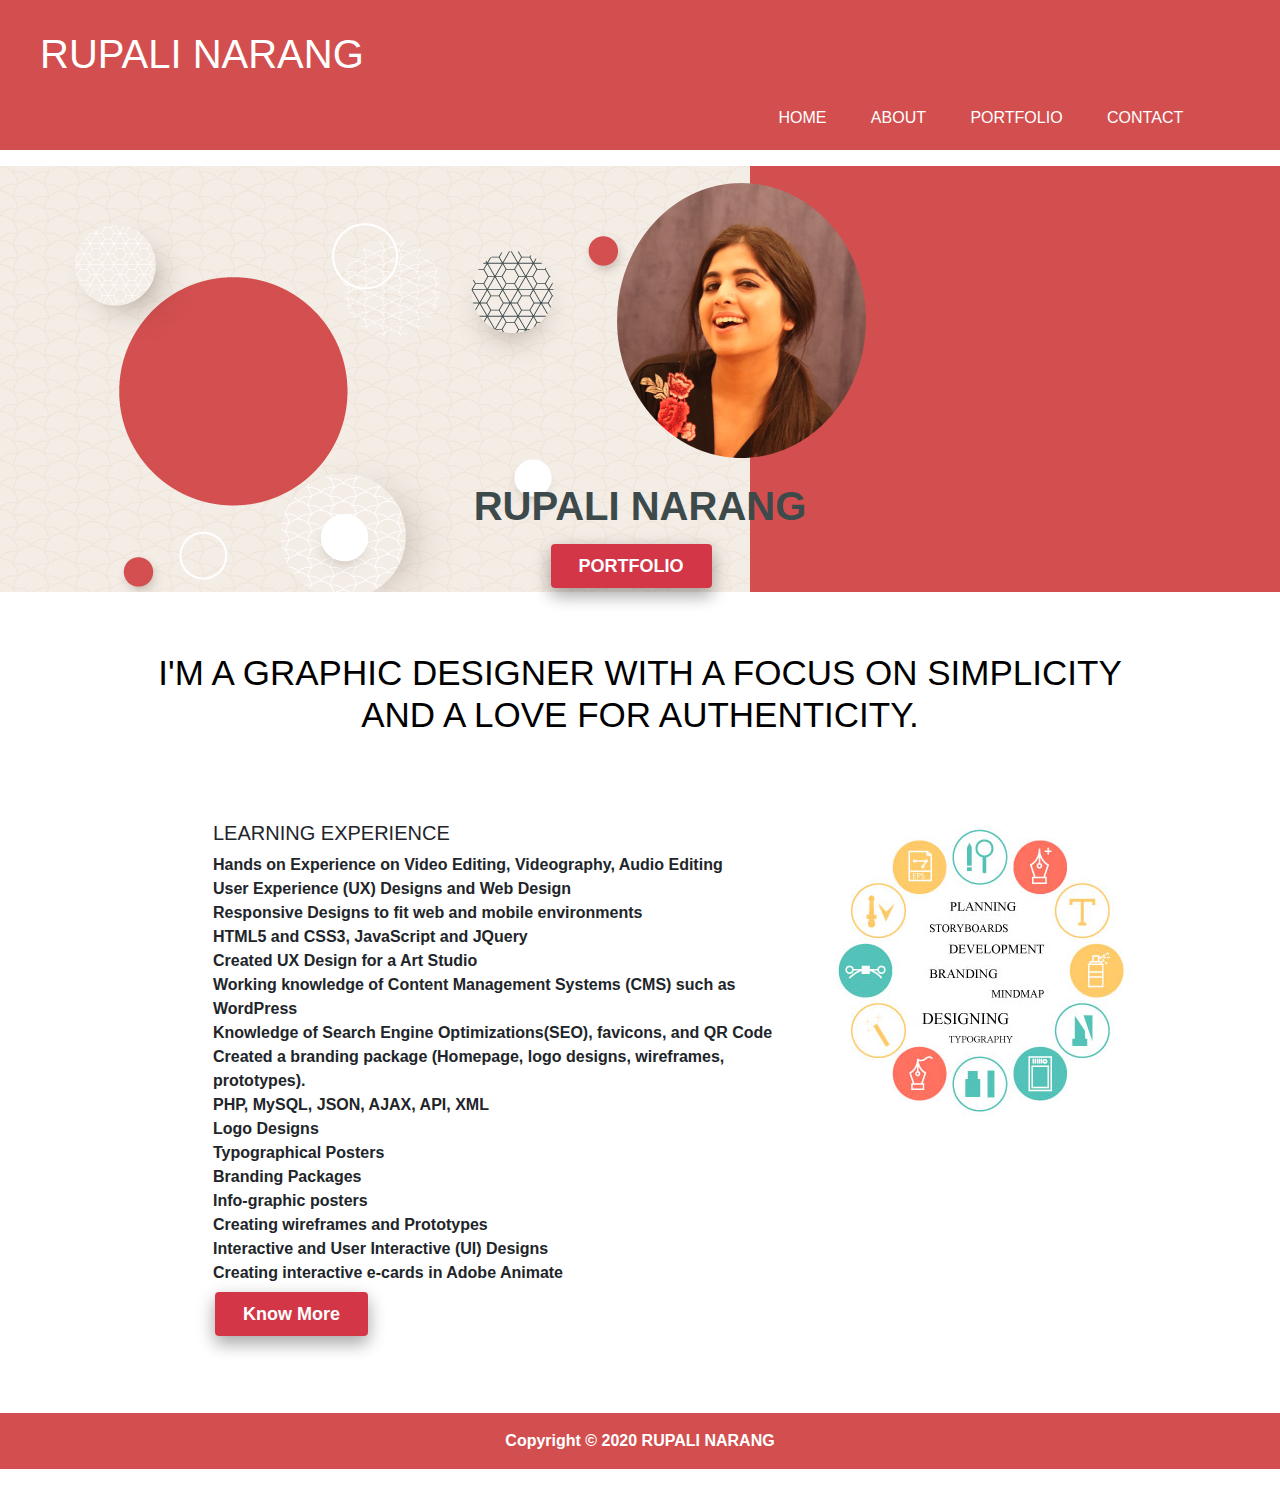
<file: index.html>
<!DOCTYPE html>
<html lang="en">
	<head>
		<meta name="viewport" content="width=device-width, initial-scale=1.0">
		<link rel="stylesheet" href="https://stackpath.bootstrapcdn.com/bootstrap/4.3.1/css/bootstrap.min.css" integrity="sha384-ggOyR0iXCbMQv3Xipma34MD+dH/1fQ784/j6cY/iJTQUOhcWr7x9JvoRxT2MZw1T" crossorigin="anonymous">
		<title>Portfolio</title>
		<link href="https://fonts.googleapis.com/css?family=Oswald&display=swap" rel="stylesheet">
		<link rel="stylesheet" href="css/styles.css">
	</head>
	<body>
		<!-- navigation  -->
		<header>
		<h1>RUPALI NARANG</h1>
			<nav>	
				<ul>
					<li><a href="index.html" class="active"> HOME</a></li>
					<li><a href="about.html">ABOUT</a></li>
					<li><a href="portfolio.html">PORTFOLIO</a></li>
					<li><a href="contact.html">CONTACT </a></li>
				</ul>
			</nav>
		</header>
<div>
		<div class=banner>
			<img src="images/banner.png">
			<div>
			<p class="bannertext"><strong>RUPALI NARANG

<br><a href="portfolio.html" class="button"> PORTFOLIO</a></p></div>
			</div>
		</div>
	</div>
</div>
</div>
		

<div class="wrapper">
	<h2>
I'M A GRAPHIC DESIGNER WITH A
FOCUS ON SIMPLICITY AND A
LOVE FOR AUTHENTICITY.  </h2>
	<div class="container">
		<div class="row">
		<div class="column"><h3 style="color: 000000"> LEARNING EXPERIENCE </h3><p> Hands on Experience on Video Editing, Videography, Audio Editing<br>
User Experience (UX) Designs and Web Design<br>
Responsive Designs to fit web and mobile environments<br>
HTML5 and CSS3, JavaScript and JQuery<br>
Created UX Design for a Art Studio<br>
Working knowledge of Content Management Systems (CMS) such as WordPress<br>
Knowledge of Search Engine Optimizations(SEO), favicons, and QR Code<br>
Created a branding package  (Homepage, logo designs, wireframes, prototypes).<br>
PHP, MySQL, JSON, AJAX, API, XML<br>
Logo Designs<br>
Typographical Posters<br>
Branding Packages<br>
Info-graphic posters<br>
Creating wireframes and Prototypes<br>
Interactive and User Interactive (UI) Designs<br>
Creating interactive e-cards in Adobe Animate</p>
		<a href="portfolio.html" class="button"> Know More</a>
		</div>
		<div class="column2"> <img src="images/design.jpg">
		</div>
		</div>
	</div>			
	
</div>

<footer>
	<div>
		<p>Copyright © 2020 RUPALI NARANG</p>
	</div>	
</footer>
	</body>
</html>
</file>
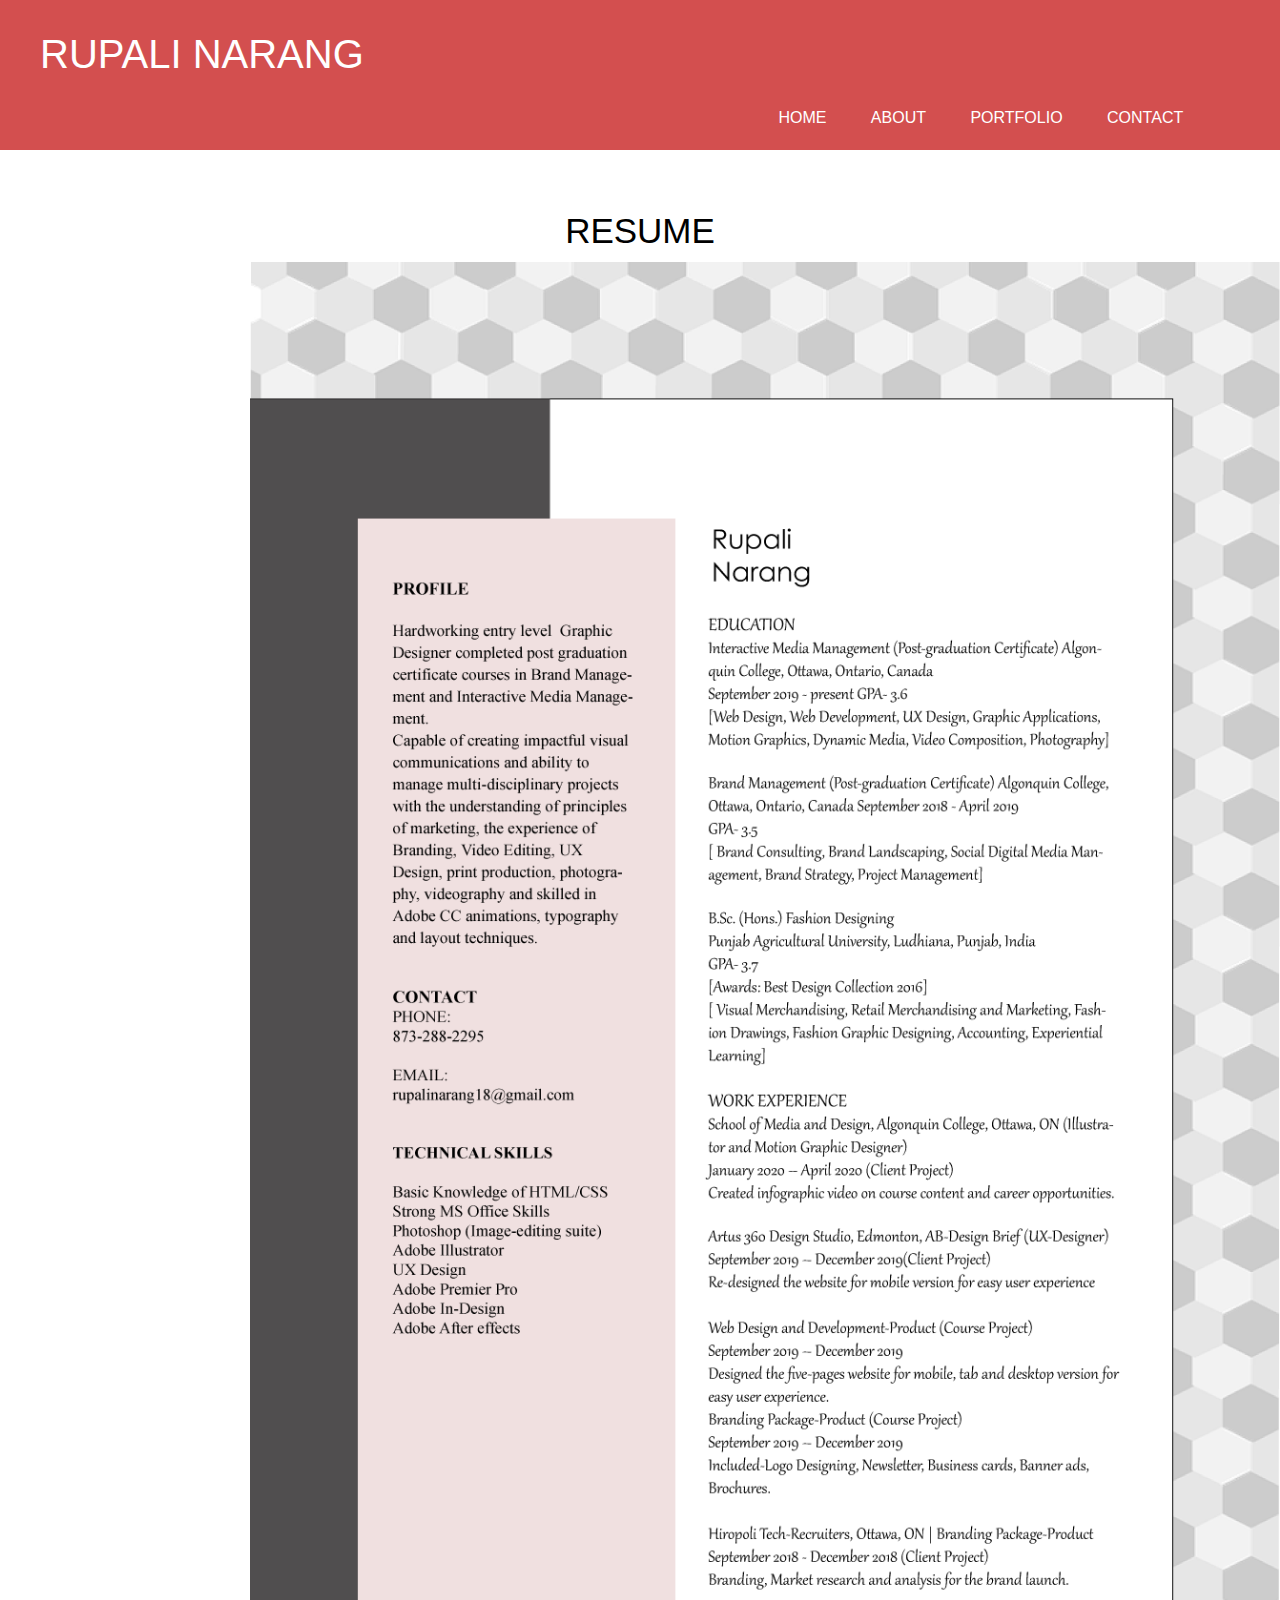
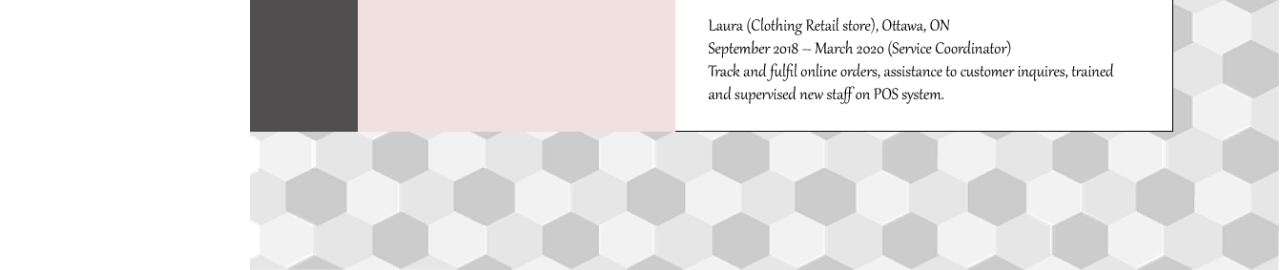
<file: resume.html>
<!DOCTYPE html>
<html lang="en">
	<head>
		<meta name="viewport" content="width=device-width, initial-scale=1.0">
		<link rel="stylesheet" href="https://stackpath.bootstrapcdn.com/bootstrap/4.3.1/css/bootstrap.min.css" integrity="sha384-ggOyR0iXCbMQv3Xipma34MD+dH/1fQ784/j6cY/iJTQUOhcWr7x9JvoRxT2MZw1T" crossorigin="anonymous">
		<title>Portfolio</title>
		<link href="https://fonts.googleapis.com/css?family=Oswald&display=swap" rel="stylesheet">
		<link rel="stylesheet" href="css/styles.css">
	</head>
	<body>
		<!-- navigation  -->
		<header>
		<h1>RUPALI NARANG</h1>
			<nav>	
				<ul>
					<li><a href="index.html" class="active"> HOME</a></li>
					<li><a href="about.html">ABOUT</a></li>
					<li><a href="portfolio.html">PORTFOLIO</a></li>
					<li><a href="contact.html">CONTACT </a></li>
				</ul>
			</nav>
		</header>
		<h2 class="portfolio-heading">RESUME</h2>
				<div class="resume">
					<a href="images/resume.png"><img src="images/resume.png"></a>
<div>
	
	</body>
</html>
</file>
<file: css/styles.css>
/* body section*/
body {
	font-family: 'Roboto', Helvetica, Arial, sans-serif;
	margin:0;
	padding:0;
}
.wrapper {
	width: 80%;
	margin: 0 auto;
}
*{
	box-sizing: border-box;
		}
		.container{
			padding-top:0px;
			margin: 80px;
		}
		.row:after{
			content: "";
 			display: inline-flex;
  			clear: both 
		}
		img {
 		height: auto;
 		max-width: 100%;

		}
	.portfolio-images img {
	width: 300px;
	height: auto;
	margin: 1em 2.5em;
	border: 2px solid #fff;
	border-radius: 5px;
}
header {
	background-color: #d34f4f;	
}

header h1 {
	color: #fff;
	padding-left: 40px;
	padding-top:30px;
}

header nav ul {
	list-style-type: none;
}
header nav ul li {
	display: inline-block;.portfolio-images img {
	width: 300px;
	height: auto;
	margin: 1em 1em;
	border: 2px solid #fff;
	border-radius: 5px;
}
}
header nav ul li a {
	color: #ffffff;
	text-decoration: none;
}
ul{
	text-align: right;
	margin-right: 6%;
}
.banner{
	background-image: url(../images/background.jpg);
	background-color: #d34f4f;
	background-repeat: no-repeat;
}

.banner img{
	margin-left:600px;
}

.bannertext{
	text-align: center;
	font-size: 40px;
	color: #3c4a4c;
	padding-top:10px;
	line-height: 52px;

}
.banner .button {
	margin-right:20px;
}
.resume{
	margin-left:250px;
}

h2 {
	color: #000000;
	text-align: center;
	font-size: 35px;
	margin-bottom: 10px;
	margin-top: 60px;
}
h3{
	font-size: 20px;
}

.button {
  background-color: #d23647;
  border: none;
  color: white;
  padding: 12px 28px;
  text-align: center;
  text-decoration: none;
  font-size: 18px;
  margin: 4px 2px;
  border-radius: 4px;
  box-shadow: 0 8px 16px 0 rgba(0,0,0,0.2), 0 6px 20px 0 rgba(0,0,0,0.19);
}

.portfolio{
background-color: #f1f1f1;
padding-bottom: 60px;
padding-top: 60px;
padding-left: 80px;
padding-right: 80px;
}

.box{
	background-color: #E41C42;
	color: #ffffff;
	margin-top: 40px;
	padding: 35px;
	width: 350px;
}

.space{
	margin-bottom: 18px;
}

.col-md-28 img {
	width:auto;
	height:400px;
	margin-left:300px;
}

nav ul li {
	margin: 20px;
}

a{
	color: white;
	text-decoration-style:none;
}

/*visited links*/


/*link hover effects*/

a:hover {
	color:#f57a09;
	text-decoration:none;
}

/*link active selector*/

a:active {
    color: #000;
}

footer p{
	background-color:#d34f4f;	
    font-size: 1em;
    font-weight: bold;
    color: white;
    text-align: center;
    padding: 1em;
}
.footerbg{
	background-color: #000000;
	margin-top:90px;
	margin-bottom:0px;
}

.col-md-28 .button {
	margin-left:560px;
}
.fa {
  padding: 5px;
  font-size: 30px;
  text-decoration: none;
  margin: auto;
  color:#fff;
}

.fa:hover {
    opacity: 0.7;
} 
.bg-text {
  background-color: rgb(0,0,0);
  background-color: rgba(0,0,0, 0.3);
  font-weight: bold;
  border: 3px solid black;
  position: absolute;
  top: 60%;
  left: 50%;
  transform: translate(-50%, -50%);
  z-index: 2;
  width: 45%;
  padding: 20px;
  text-align: center;
}

@media screen and (min-width: 1000px) {
  .column,
  .column2 {
    width: 100%;
    text-align: left;
  }
  .column{
			float: left;
  			width: 60%;
  			padding: 5px;
		}
		.column2{
			float: left;
  			width: 40%;
  			padding:5px;

		}
  

}
</file>
